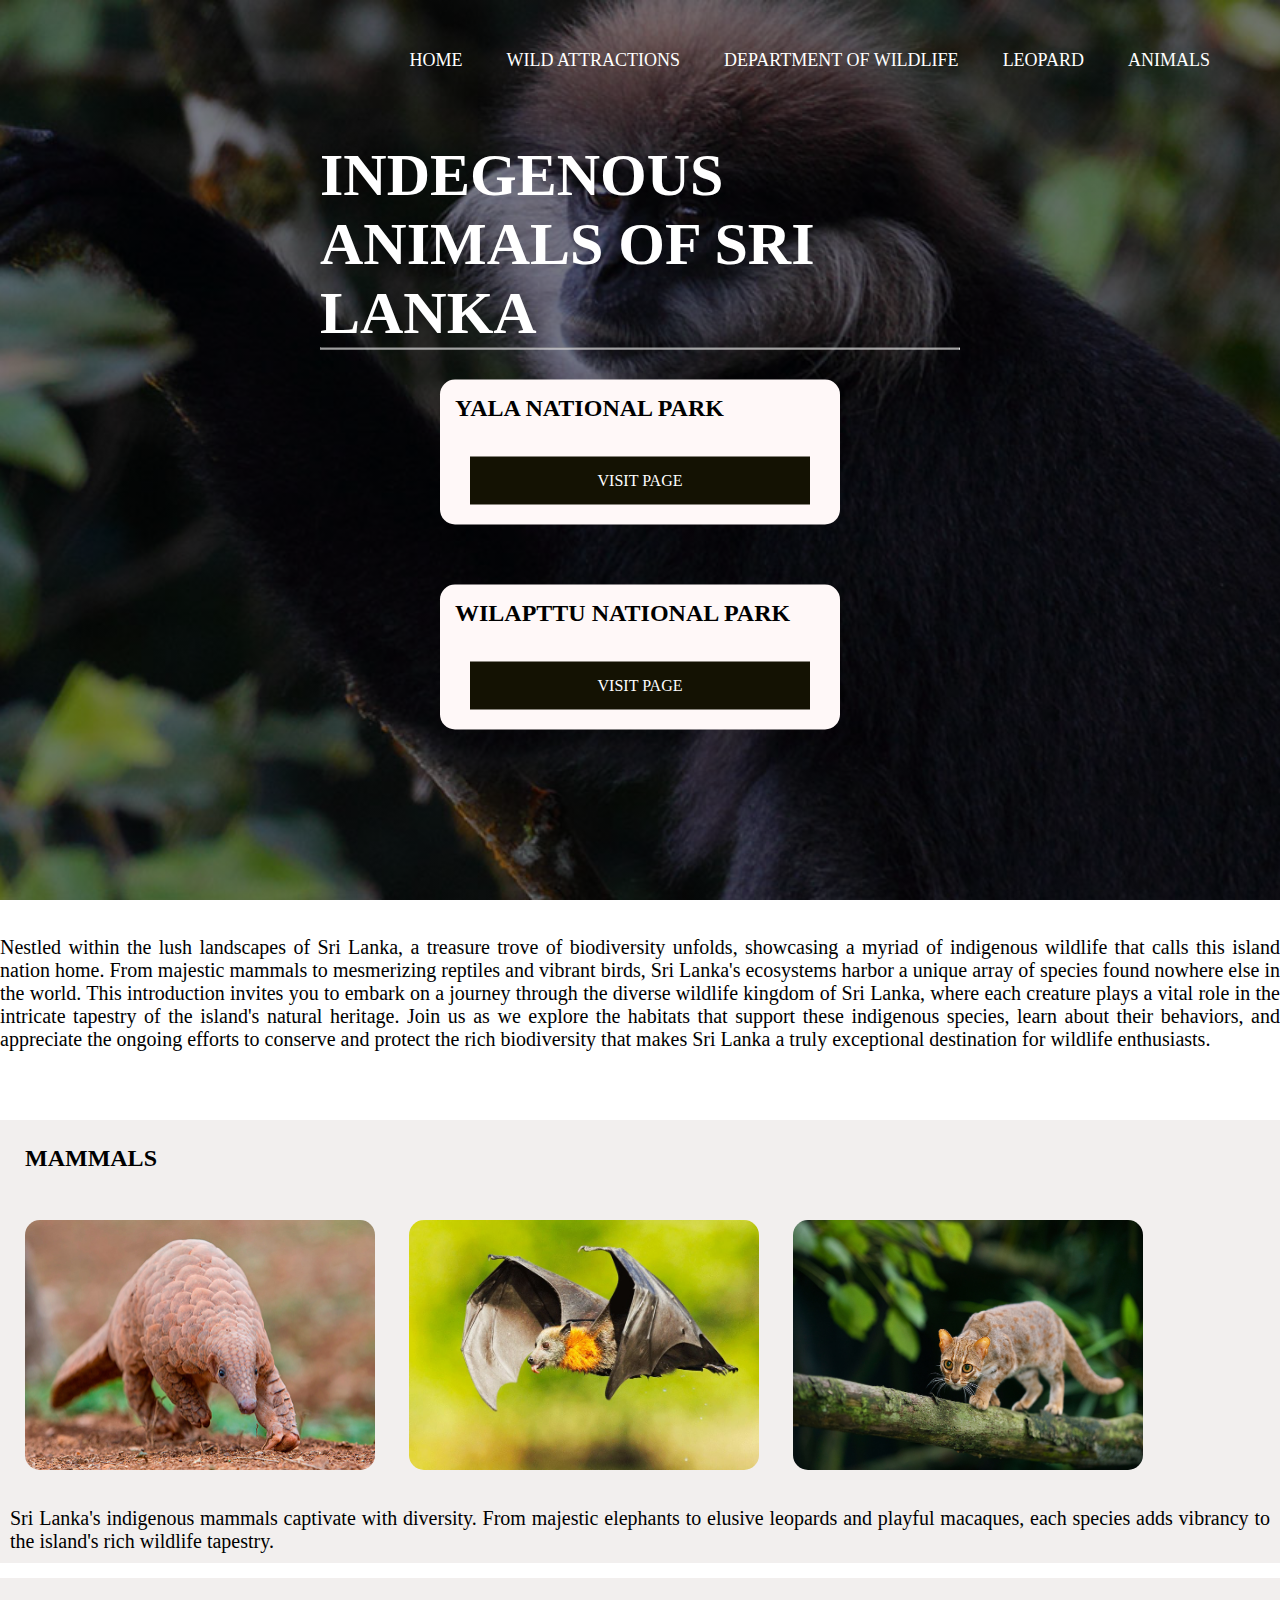
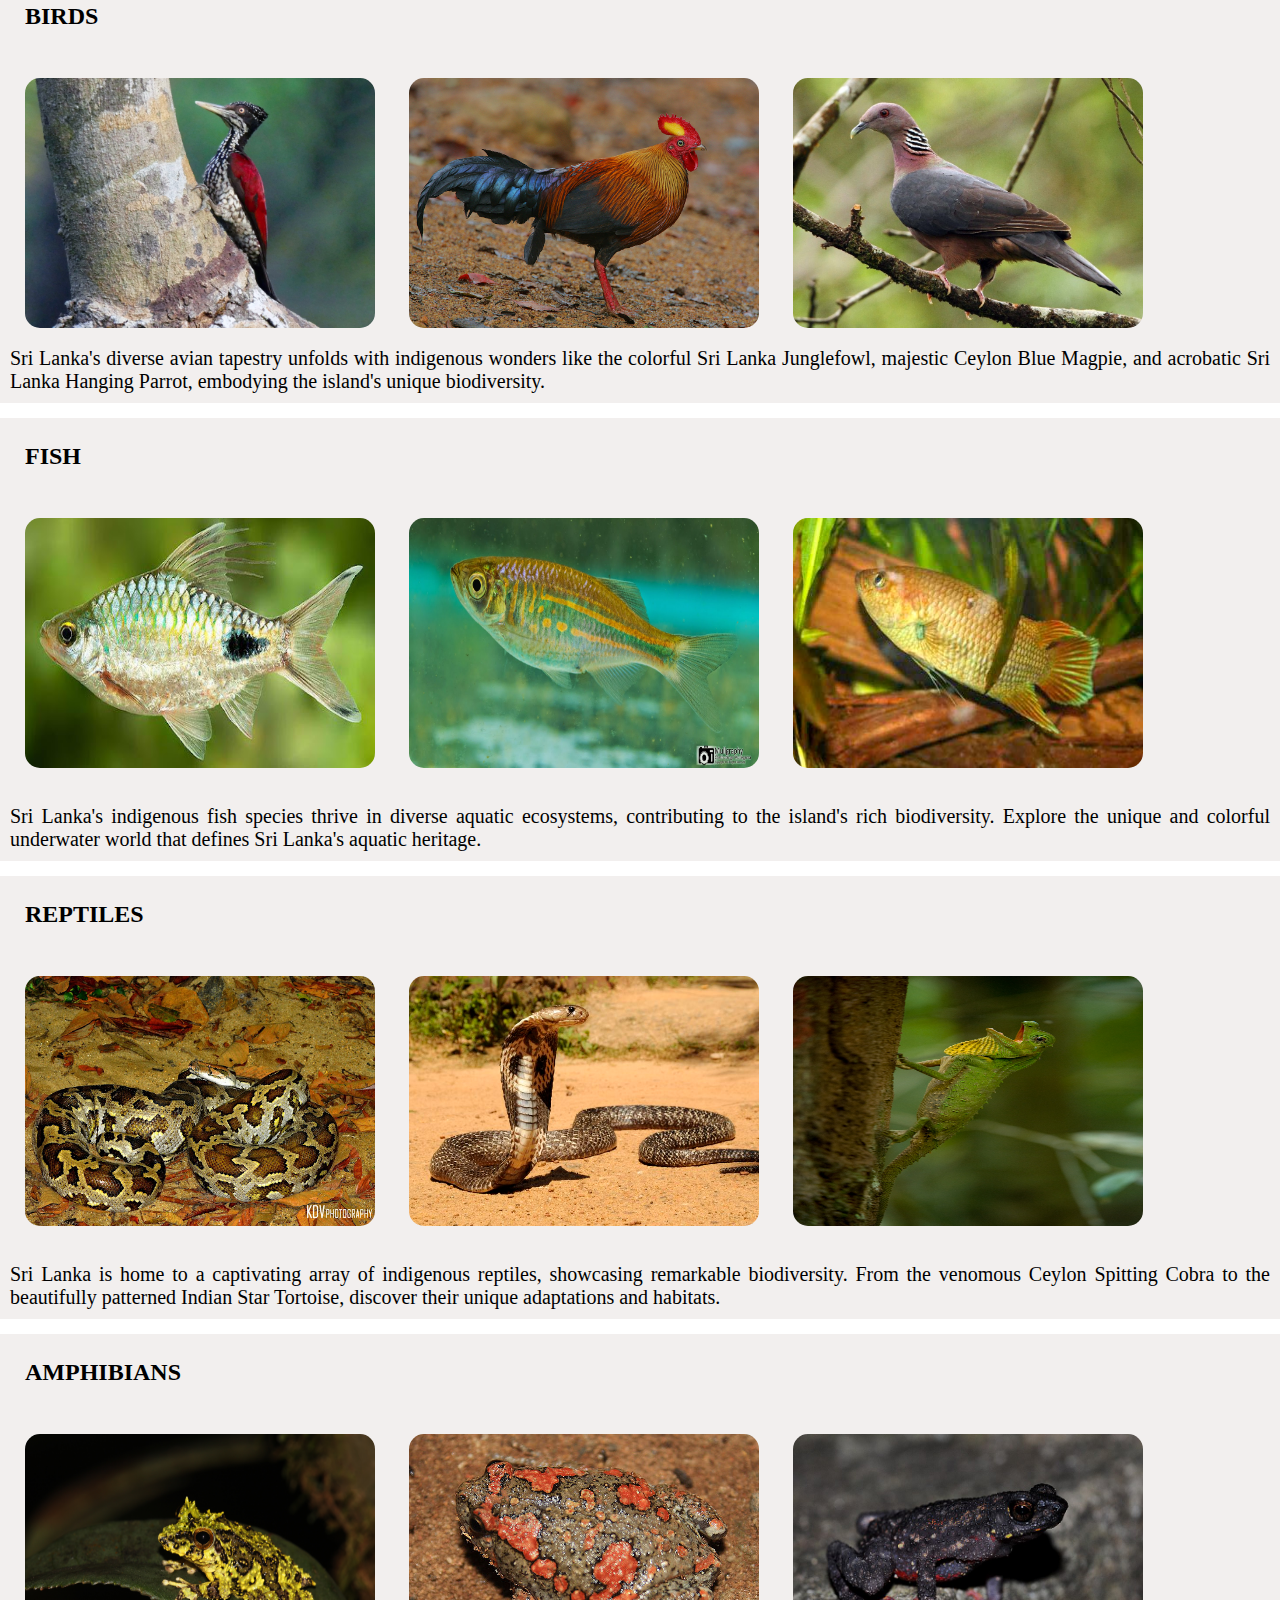
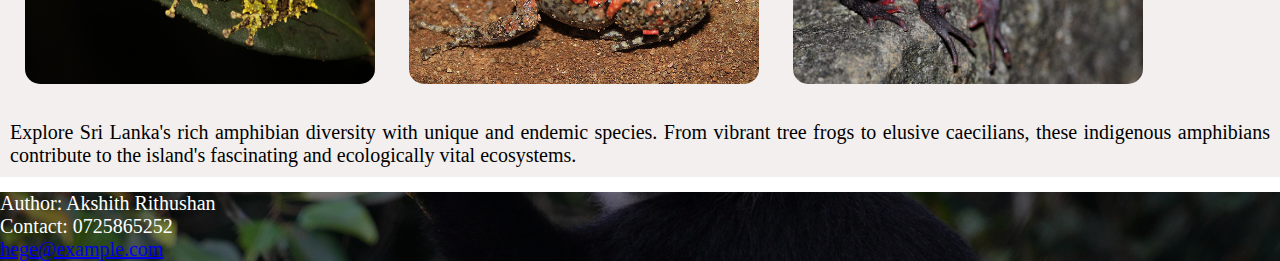
<file: animals.html>
<!DOCTYPE html>
<html lang="en">
    <head>
        <meta charset="utf-8">
        <meta name="viewport" content="width-device-width, initial-scale=1">
        <meta name="description" content="Wild life">

        <title>Indegenous Wildlife</title>
        <link rel="stylesheet" href="animals.css">
        <link rel="stylesheet" href="main.css">
    </head>
    <body>
        <header>
            <div class="navigation">
                <nav class="main nav">
                    <ul>
                        <li><a href="index.html">HOME</a></li>
                            <li><a href="wildattractions.html">WILD ATTRACTIONS</a></li>
                            <li><a href="department.html">DEPARTMENT OF WILDLIFE</a></li>
                            <li><a href="leopard.html">LEOPARD</a></li>
                            <li><a href="animals.html">ANIMALS</a></li>
                            
                    </ul> 
                </nav>
            <div>

                <div class="title">
                    <h1>INDEGENOUS ANIMALS OF SRI LANKA</h1><hr>
                    <section class="ani">
                        <div class="individual">
                            <div class="individual-image hotel-1"></div>
                            <h2>YALA NATIONAL PARK
                            </h2>
                           
                            <a href="yala.html">VISIT PAGE</a>
                        </div>
                       
                        <div class="individual">
                            <div class="individual-image wilpattu-3"></div>
                            <h2>WILAPTTU NATIONAL PARK</h2>
                            
                            <a href="wilpattu.html">VISIT PAGE</a>
                        </div>
                    </section>
        </header>
        
        <br>
        <section class="intro">
            <br>
            <p> Nestled within the lush landscapes of Sri Lanka, a treasure trove of biodiversity unfolds, showcasing a myriad of indigenous wildlife that calls this island nation home.
                 From majestic mammals to mesmerizing reptiles and vibrant birds, Sri Lanka's ecosystems harbor a unique array of species found nowhere else in the world. This 
                 introduction invites you to embark on a journey through the diverse wildlife kingdom of Sri Lanka, where each creature plays a vital role in the intricate tapestry 
                 of the island's natural heritage. Join us as we explore the habitats that support these indigenous species, learn about their behaviors, and appreciate the ongoing 
                 efforts to conserve and protect the rich biodiversity that makes Sri Lanka a truly exceptional destination for wildlife enthusiasts.

            </p>
            <br>
        </section>

        
        <!--Animalss-->
        
        <br><br>
        <div id="aniimages">

            <div class="image">
                <h2>MAMMALS</h2>
                <br>
                <img src="images/A-INDIAN.jpg" alt="sinharaja" width="350" height="250">
                <img src="images/A-FLYINGFOX.jpg" alt="sinharaja" width="350" height="250">
                <img src="images/A-RUSTY.jpg" alt="sinharaja" width="350" height="250">
            <br><br>
               <p>Sri Lanka's indigenous mammals captivate with diversity. From majestic elephants to elusive leopards and playful macaques, each species adds vibrancy to the island's 
                rich wildlife tapestry.</p>
            </div>

          

             <div class="image">
                <h2>BIRDS</h2>
                <br>
            <img src="images/A-FLAMEBACK.jpg" alt="sinharaja" width="350" height="250">
            <img src="images/A-FOWL.jpg" alt="sinharaja" width="350" height="250">
            <img src="images/A-WOODP.jpg" alt="sinharaja" width="350" height="250">
            <br>
               <p>Sri Lanka's diverse avian tapestry unfolds with indigenous wonders like the colorful Sri Lanka Junglefowl, majestic Ceylon Blue Magpie, and acrobatic Sri Lanka Hanging
                 Parrot, embodying the island's unique biodiversity.






               </p>
            </div>

        

            <div class="image">
                <H2>FISH</H2>
                <br>
            <img src="images/A-BARB.jpg" alt="wilpattu" width="350" height="250">
            <img src="images/A-DANIO.JPG" alt="wilpattu" width="350" height="250">
            <img src="images/A-COMBTAIL.jpg" alt="wilpattu" width="350" height="250">
            <br><br>
               <p>
                Sri Lanka's indigenous fish species thrive in diverse aquatic ecosystems, contributing to the island's rich biodiversity. Explore the unique and colorful underwater world
                 that defines Sri Lanka's aquatic heritage.</p>
            </div>



            <div class="image">
                <h2>REPTILES</h2>
                <br>
                <img src="images/A-PYTHON.jpg" alt="wilpattu" width="350" height="250">
                <img src="images/A-COBRA.jpg" alt="wilpattu" width="350" height="250">
                <img src="images/A-LIZARD.jpg" alt="wilpattu" width="350" height="250">
            <br><br>
               <p>Sri Lanka is home to a captivating array of indigenous reptiles, showcasing remarkable biodiversity. From the venomous Ceylon Spitting Cobra to the beautifully patterned
                 Indian Star Tortoise, discover their unique adaptations and habitats.

               </p>
            </div>



            <div class="image">
                <h2>AMPHIBIANS</h2>
                <br>
                <img src="images/A-FROG.jpg" alt="wilpattu" width="350" height="250">
                <img src="images/A-PAINTEDFROG.jpg" alt="wilpattu" width="350" height="250">
                <img src="images/A-BLACKFROG.jpg" alt="wilpattu" width="350" height="250">
                
            <br><br>

               <p>Explore Sri Lanka's rich amphibian diversity with unique and endemic species. From vibrant tree frogs to elusive caecilians, these indigenous amphibians contribute to 
                the island's fascinating and ecologically vital ecosystems.</p>
            </div>
        </div>

        
    </body>
    <footer>
        <ol>
            <p>Author: Akshith Rithushan</p>
            <p>Contact: 0725865252</p>
            <p><a href="mailto:hege@example.com">hege@example.com</a></p>
        </ol>
    </footer>
</html>
</file>
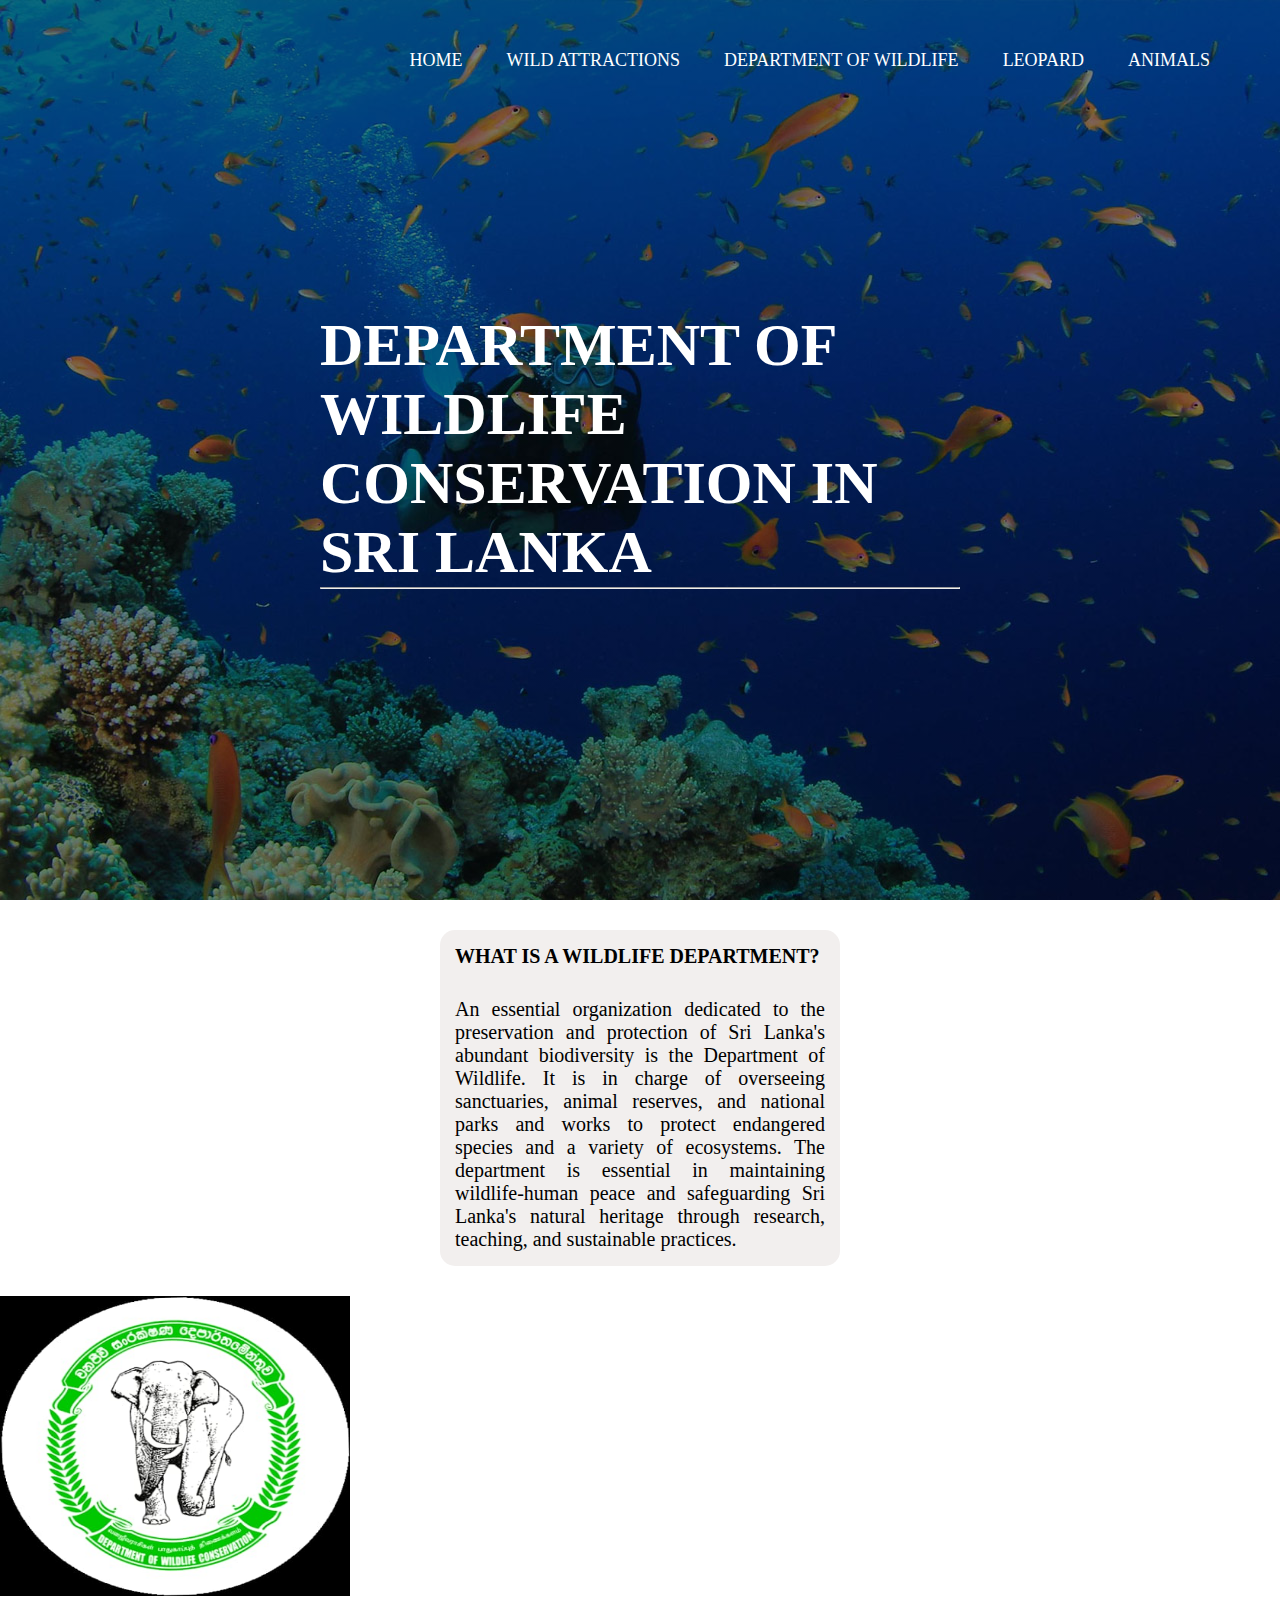
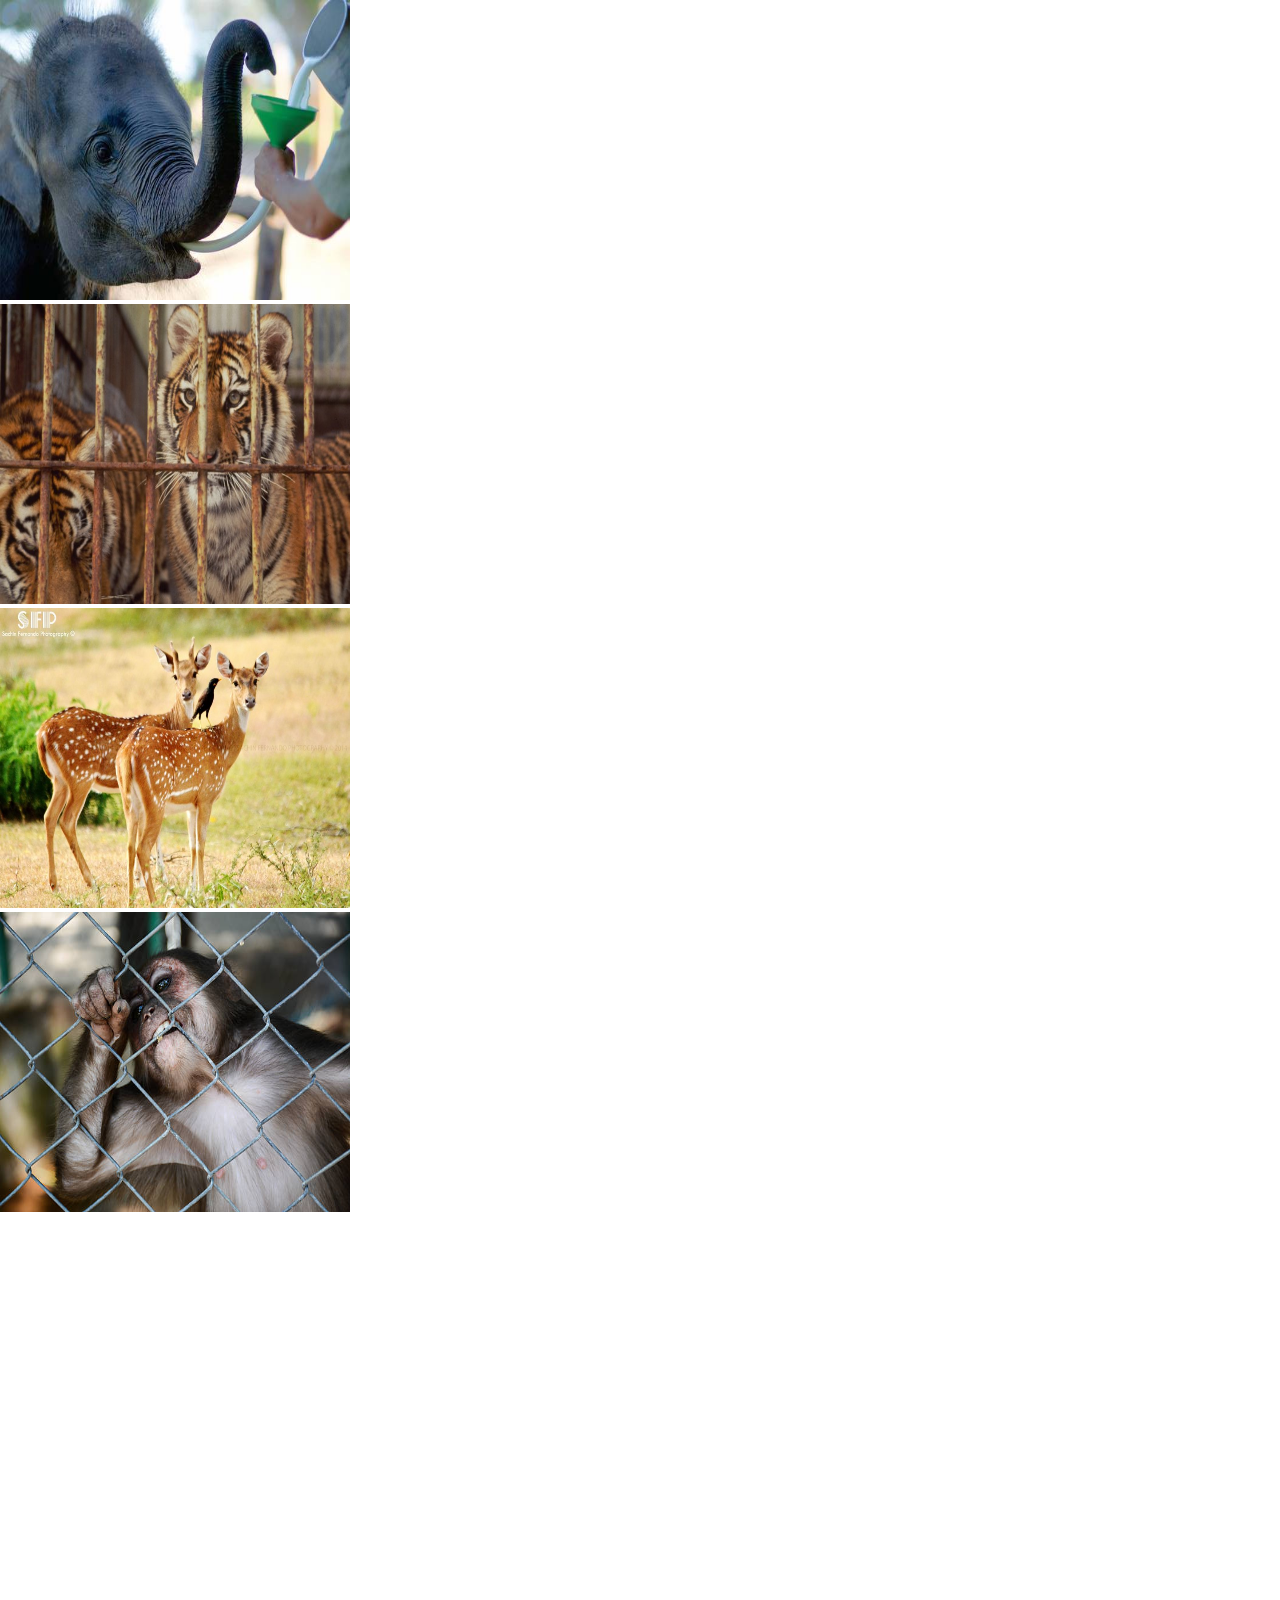
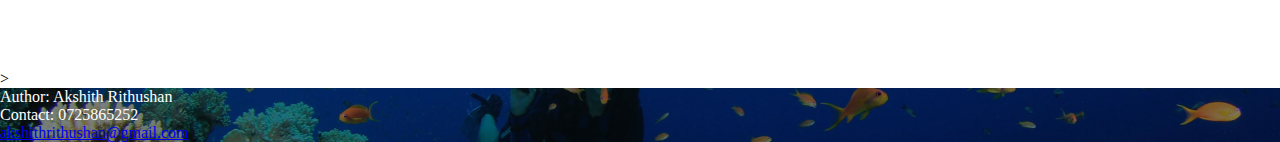
<file: department.html>
<!DOCTYPE html>
<html lang="en">
    <head>
        <meta charset="utf-8">
        <meta name="viewport" content="width-device-width, initial-scale=1">
        <meta name="description" content="Wild life">

        <title>DEPARTMENT OF WILDLIFE</title>
        <link rel="stylesheet" href="department.css">
        <link rel="stylesheet" href="main.css">

    </head>
    <body>
        <header>
            <div class="navigation">
                <nav class="main nav">
                    <ul>
                        <li><a href="index.html">HOME</a></li>
                            <li><a href="wildattractions.html">WILD ATTRACTIONS</a></li>
                            <li><a href="department.html">DEPARTMENT OF WILDLIFE</a></li>
                            <li><a href="leopard.html">LEOPARD</a></li>
                            <li><a href="animals.html">ANIMALS</a></li>
                            
                    </ul> 
                    </nav>
                    <div>
                        <div class="title">
                            <h1> DEPARTMENT OF WILDLIFE CONSERVATION IN SRI LANKA</h1><hr>
                        </div>
        </header>

      
      
<section class="department">
    <div class="department-1">
        <div class="srilanka-1-image travel"></div>
        <h2>WHAT IS A WILDLIFE DEPARTMENT? </h2>
        <p>An essential organization dedicated to the preservation and protection of Sri Lanka's abundant biodiversity is the Department of Wildlife. It is in charge of overseeing 
            sanctuaries, animal reserves, and national parks and works to protect endangered species and a variety of ecosystems. The department is essential in maintaining 
            wildlife-human peace and safeguarding Sri Lanka's natural heritage through research, teaching, and sustainable practices.</p>
        </div>

    
</section>
<section>
    <div class="grid-container">
        <div class="grid-item">
            <img src="images/a-department.jpeg" alt="wil"    width="350px" height="300px">
        </div>
        <div class="grid-item">
            <img src="images/a-depart1.jpg" alt="wil"    width="350px" height="300px">
        </div>
        <div class="grid-item">
            <img src="images/a-depart2.jpg" alt="wil"   width="350px" height="300px">
        </div>
        <div class="grid-item">
            <img src="images/a-depart3.jpg" alt="wil"   width="350px" height="300px">
        </div>
        <div class="grid-item">
            <img src="images/a-depart4.jpg" alt="wil"    width="350px" height="300px">
        </div>
        
        
   
    
       

    </div>
</section>


<p style="text-align: center;">
    <iframe src="https://www.google.com/maps/embed?pb=!1m14!1m8!1m3!1d7921.889622971681!2d79.9196065!3d6.897204599999999!3m2!1i1024!2i768!4f13.1!3m3!1m2!1s0x3ae250aa85489b1f%3A0xd8773339b6b43dbb!2sDepartment%20of%20Wildlife%20Conservation!5e0!3m2!1sen!2slk!4v1705417411892!5m2!1sen!2slk" width="600" height="450" style="border:0;" allowfullscreen="" loading="lazy" referrerpolicy="no-referrer-when-downgrade"></iframe>
</p>>

    <footer>
        <ol>
            <p>Author: Akshith Rithushan</p>
            <p>Contact: 0725865252</p>
            <p><a href="akshithrithushan@gmail.com">akshithrithushan@gmail.com</a></p>
        </ol>
    </footer>
    </body>
   
</html>
</file>
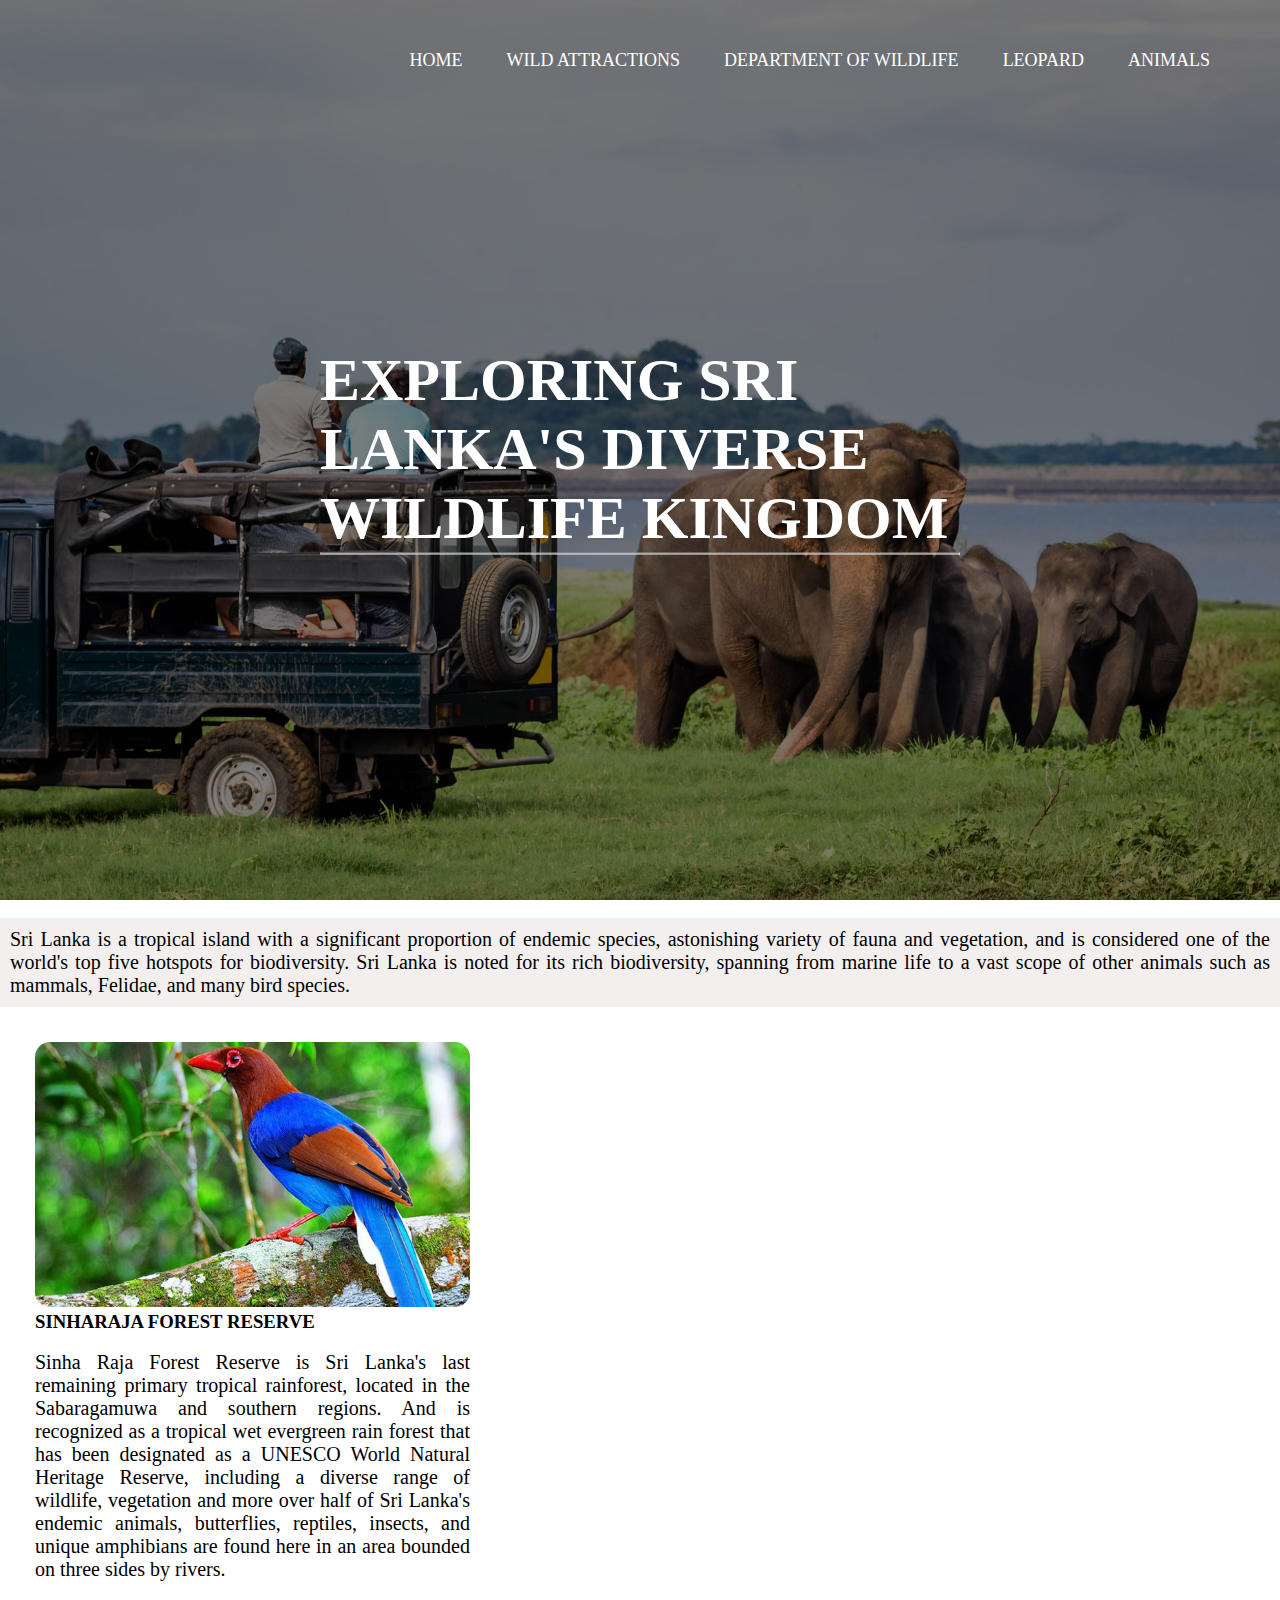
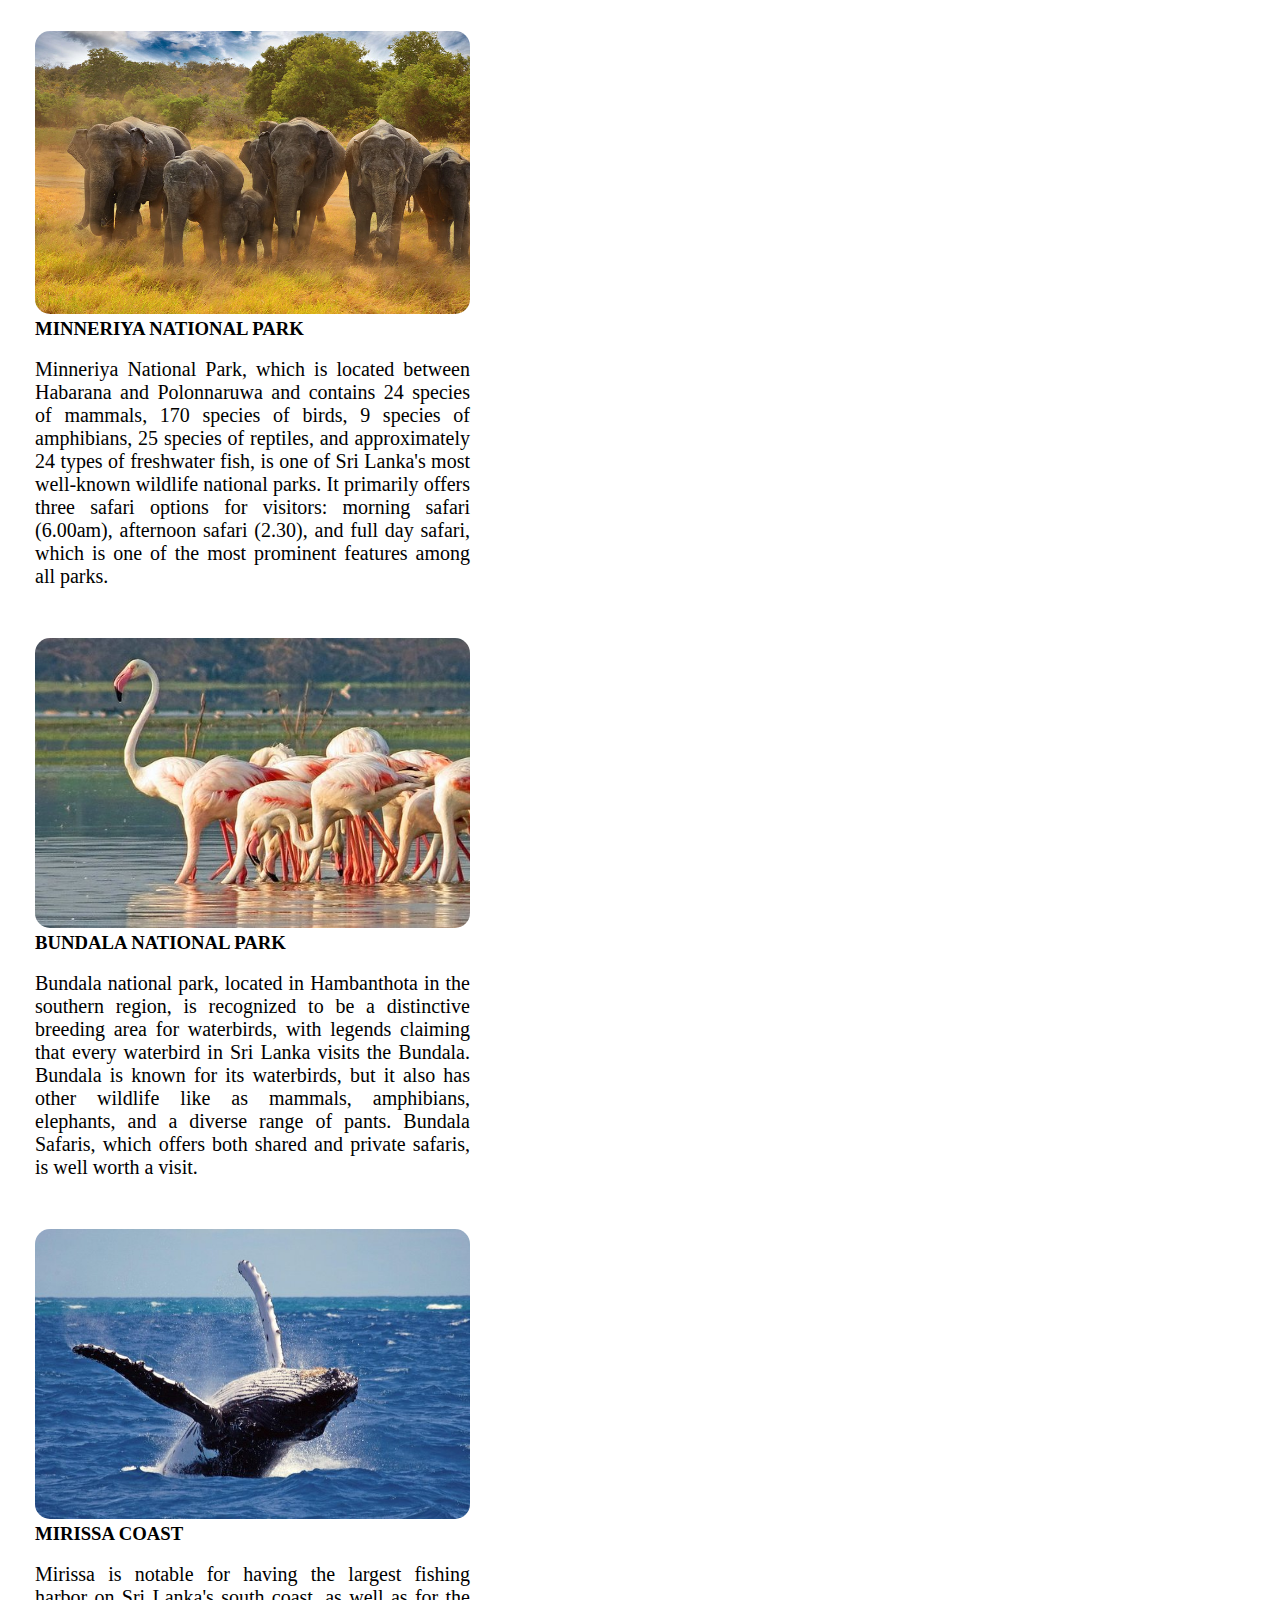
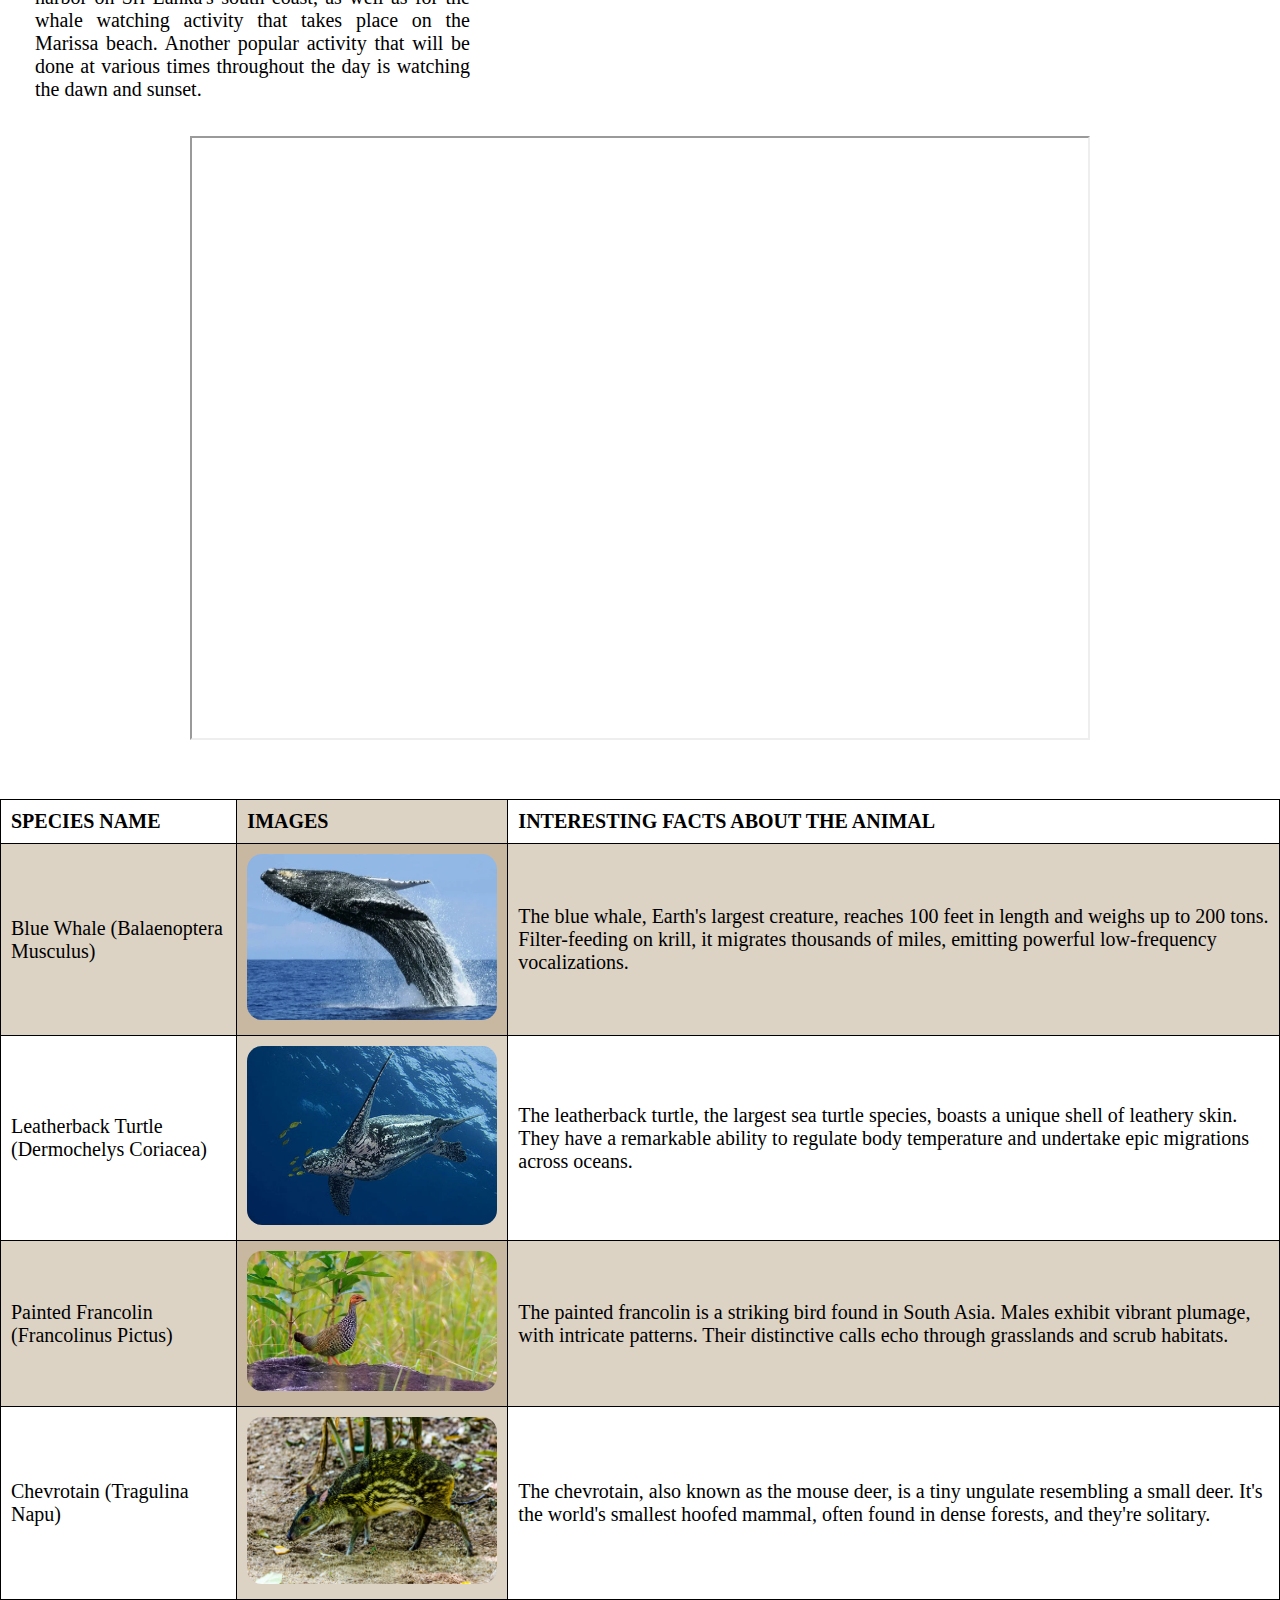
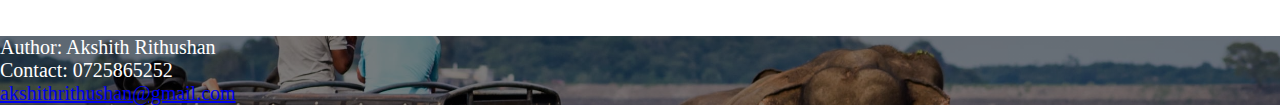
<file: wildattractions.html>
<!DOCTYPE html>
<html lang="en">
    <head>
        <meta charset="utf-8">
        <meta name="viewport" content="width-device-width, initial-scale=1">
        <meta name="description" content="Wild life">

        <title>Wildlife Attractions</title>
        <link rel="stylesheet" href="wildattractions.css">
        <link rel="stylesheet" href="main.css">

    </head>
    <body>
        <header>
            <div class="navigation">
                <nav class="main nav">
                    <ul>
                        <li><a href="index.html">HOME</a></li>
                            <li><a href="wildattractions.html">WILD ATTRACTIONS</a></li>
                            <li><a href="department.html">DEPARTMENT OF WILDLIFE</a></li>
                            <li><a href="leopard.html">LEOPARD</a></li>
                            <li><a href="animals.html">ANIMALS</a></li>
                            
                    </ul> 
                    </nav>
            <div>
                <div class="title">
                    <h1> EXPLORING SRI LANKA'S DIVERSE WILDLIFE KINGDOM </h1><hr>
                </div>
        </header>
        <br>
        <section class="wildintro">
        <p>Sri Lanka is a tropical island with
           a significant proportion of endemic species, astonishing variety of fauna and vegetation, and is considered one of the world's top five hotspots for biodiversity. Sri Lanka is noted for its rich biodiversity, spanning from marine life to a vast scope of
             other animals such as mammals, Felidae, and many bird species.
        
            </p>
        </section>
        <section>
            <div id="second" class="flexbox-item">
                <img src="images/sinharajaN.jpg" alt="sinharaja rain forest" width="100%" height="auto">
                <h3>SINHARAJA FOREST RESERVE</h3>
                <BR>
                <p>Sinha Raja Forest Reserve is Sri Lanka's last remaining primary tropical rainforest, located in the Sabaragamuwa and southern regions. And is recognized as a tropical wet evergreen rain forest that has been designated as a UNESCO World Natural Heritage Reserve, including a diverse range of wildlife, vegetation and more over half of Sri Lanka's endemic animals, butterflies, reptiles, insects, and unique amphibians are found here in an area bounded on three sides by rivers.</p>
            </div>

            <div id="third" class="flexbox-item">
               <img src="images/minneriyaN.jpg" alt="MINNERIYAa"width="100%" height="auto">
               <h3>MINNERIYA NATIONAL PARK</h3>
               <BR>
                <p>Minneriya National Park, which is located between Habarana and Polonnaruwa and contains 24 species of mammals, 170 species of birds, 9 species of amphibians, 25 species of reptiles, and approximately 24 types of freshwater fish, is one of Sri Lanka's most well-known wildlife national parks. It primarily offers three safari options for visitors: morning safari (6.00am), afternoon safari (2.30), and full day safari, which is one of the most prominent features among all parks.</p>
            </div>
            

            <div id="fifth" class="flexbox-item">
                 <img src="images/bundalaN.jpg" alt="mirissa"width="100%" height="auto">
                 <h3>BUNDALA NATIONAL PARK</h3>
                 <BR>
                 <p>Bundala national park, located in Hambanthota in the southern region, is recognized to be a distinctive breeding area for 
                    waterbirds, with legends claiming that every waterbird in Sri Lanka visits the Bundala. Bundala is known for
                     its waterbirds, but it also has other wildlife like as mammals, amphibians, elephants, and a diverse range of pants.
                      Bundala Safaris, which offers both shared and private safaris, is well worth a visit.</p>
            </div>

            <div id="sixth" class="flexbox-item">
                <img src="images/mirissaC.jpg" alt="Udawalawe"width="100%" height="auto">
                <h3>MIRISSA COAST</h3>
                <BR>
                 <p>
                    Mirissa is notable for having the largest fishing harbor on Sri Lanka's south coast, as well as for the whale watching 
                    activity that takes place on the Marissa beach. Another popular activity that will be done at various times throughout the 
                    day is watching the dawn and sunset.</p>
            </div>
        </div>
        </section>

        <p style="text-align: center;">
            <iframe src="https://www.google.com/maps/d/embed?mid=1tYpobmiBSGgHqVCWHTtGmfJDTAA37jhF&ehbc=2E312F" width="70%" height="600px"></iframe>
        </p>




        <br><br><br>
        <!----TABLE---->
        <div class="wildtable">
        <table>
            <tr>
                <th>SPECIES NAME</th>
                <th>IMAGES</th>
                <th>INTERESTING FACTS ABOUT THE ANIMAL</th>
            </tr>
          
            <tr>
                <td>Blue Whale (Balaenoptera Musculus)</td>
                <td><center><img src="images/sri-lanka-blue-whale.webp" width="250px" height="50%"></center></td>
                <td>The blue whale, Earth's largest creature, reaches 100 feet in length and weighs up to 200 tons. Filter-feeding on krill, it migrates thousands of miles, 
                    emitting powerful low-frequency vocalizations.</td>
                
              
            </tr>
            <tr>
                <td>Leatherback Turtle (Dermochelys Coriacea) </td>
                <td><center><img src="images/leatherback-turtle02.jpg" width="250px" height="50%"></center></td>
                <td>The leatherback turtle, the largest sea turtle species, boasts a unique shell of leathery skin. They have a remarkable ability to regulate body temperature
                     and undertake epic migrations across oceans.</td>
                
               
            </tr>
            <tr>
                <td>Painted Francolin (Francolinus Pictus)</td>
                <td><center><img src="images/a-frankcolin.webp" width="250px" height="50%"></center></td>
                <td>The painted francolin is a striking bird found in South Asia. Males exhibit vibrant plumage, with intricate patterns. Their distinctive calls echo through 
                    grasslands and scrub habitats.</td>
                
            
            </tr>
            <tr>
                <td>Chevrotain (Tragulina Napu)</td>
                <td><center><img src="images/a-chevrotain.jpg" width="250px" height="50%"></center></td>
                <td>The chevrotain, also known as the mouse deer, is a tiny ungulate resembling a small deer. It's the world's smallest hoofed mammal, often found in dense forests,
                     and they're solitary.</td>
                
          
            </tr>
        </table>
        </div>
        <br><br>

        <footer>
            <ol>
                <p>Author: Akshith Rithushan</p>
                <p>Contact: 0725865252</p>
                <p><a href="akshithrithushan@gmail.com">akshithrithushan@gmail.com</a></p>
            </ol>
        </footer>
    </body>


</html>
</file>
<file: animals.css>
header{
    background-image:linear-gradient(rgba(0,0,0,0.5),rgba(0,0,0,0.5)), url(images/A-MONKEY.jpg);
    height: 100vh;
    background-size: cover;
    background-position: center;
}
footer{
    background-image:linear-gradient(rgba(0,0,0,0.5),rgba(0,0,0,0.5)), url(images/A-MONKEY.jpg);
    color: white;
    background-size: cover;
    height: auto;
    background-position: center;
 }

p{
    font-size: 20px;
    text-align: justify;
}
img{
    border-radius: 15px;
   margin: 15px;
}

.image{
    padding: 10px;
    margin-top: 15px;
    margin-bottom: 15px;
    background-color: #F2EFEE;
}

.ani{
    display: flex;
    justify-content: center;
    flex-wrap: wrap;
}

.individual{
    background: #fff8f8;
    width: 400px;
    height: auto;
    margin: 30px;
    border-radius: 15px;
}

.individual p, h2{
    padding: 15px;
    text-align: justify;
}



.individual a{
    background-color: rgb(20, 18, 3);
    color: rgb(255, 255, 255);
    padding: 15px 20px;
    display: block;
    text-align: center;
    margin: 20px 30px;
    text-decoration: none;
}

.individual:hover{
    background-color:#ffffff00;
    color: rgb(255, 239, 239);
    transform: scale(1.03);
    transition: all 0.5s ease;
}

.title{
    position: absolute;
    top: 50%;
    left: 50%;
    transform: translate(-50%, -50%);
}
.title h1{
    color: #fff;
    font-size: 60px;
}
.title :hover{
    transform: scale(1.03);
    transition: all 0.5s ease;
}

@media (max-width: 400px){
    .title h1{
        font-size: 40px;
    }
}
</file>
<file: main.css>
*{
    margin: 0;
    padding: 0;
    /*font-family: Cambria, Cochin, Georgia, Times, 'Times New Roman', serif;*/
}

/*body{
    background-color: whitesmoke;
}*/
nav ul{
    float: right;
    list-style-type: none;
    margin: 50px;
}

nav ul li{
    display: inline-block;
}
nav ul li a{
     text-decoration: none;
     font-style: bold;
     color: white;
     padding: 10px 20px;
     font-size: 18px;
     transition: 0.5s ease;
 }
 
nav ul li a:hover{
     background-color: white;
     color: black;
 }

@media (max-width: 400px){
    nav ul li{
        padding: 10px;
        justify-content: center;
        align-content: center;
    }
}
</file>
<file: department.css>
header{
    background-image:linear-gradient(rgba(0,0,0,0.5), rgba(0,0,0,0.5)), url(images/A-DEPARTMENT.jpg);
    height: 100vh;
    background-size: cover;
    background-position: center;
}

footer{
    background-image:linear-gradient(rgba(0,0,0,0.5),rgba(0,0,0,0.5)), url(images/A-DEPARTMENT.jpg);
    color: white;
    background-size: cover;
    height: auto;
    background-position: center;
 }

.title{
    position: absolute;
    top: 50%;
    left: 50%;
    transform: translate(-50%, -50%);
}
.title h1{
    color: #fff;
    font-size: 45px;
}

.title :hover{
    transform: scale(1.03);
    transition: all 0.5s ease;
}

@media (max-width: 400px){
    .title h1{
        font-size: 40px;
    }
}

.title{
    position: absolute;
    top: 50%;
    left: 50%;
    transform: translate(-50%, -50%);
}
.title h1{
    color: #fff;
    font-size: 60px;
}
.title :hover{
    transform: scale(1.03);
    transition: all 0.5s ease;
}

@media (max-width: 400px){
    .title h1{
        font-size: 25px;
    }
}

.department{
    display: flex;
    justify-content: center;
    flex-wrap: wrap;
}

.department-1{
    background:#F2EFEE;
    width: 400px;
    height: auto;
    margin: 30px;
    border-radius: 15px;
}

.department-1 p, h2{
    padding: 15px;
    text-align: justify;
    font-size: 20px;
}
</file>
<file: wildattractions.css>
header{
    background-image:linear-gradient(rgba(0,0,0,0.5),rgba(0,0,0,0.5)), url(images/udawalaweN.jpg);
    height: 100vh;
    background-size: cover;
    background-position: center;
}
footer{
    background-image:linear-gradient(rgba(0,0,0,0.5),rgba(0,0,0,0.5)), url(images/udawalaweN.jpg);
    color: white;
    background-size: cover;
    height: auto;
    background-position: center;
 }

p{
    font-size: 20px;
    text-align: justify;
}


.flexbox-container{
    display: flex;
    width: 100%;
    height: auto;
    flex-direction: column;
    flex-wrap:wrap;
    justify-content: flex-start;
}

.flexbox-item{
    width: 435px;
    height: auto;
    margin: 20px;
    padding: 15px;
   /* background: #C4A484;*/
    word-wrap: break-word;
    text-align: justify;

}
img{
    border-radius: 15px;
}
/*   TABLE   */

table{
    width: 100%;
    padding: 5px;
}

th{
    text-align: left;
}

table, th, td{
    border: 1px solid #000;
    border-collapse: collapse;
}

th, td{
    padding: 10px;
    font-size: 20px;
}

.wildtable td ol{
    text-align: left;
    list-style: none;
}

/*tr:nth-child(even) {
    background-color: #D6EEEE;
  }*/

tr:nth-child(even) {
    background-color: rgba(169, 145, 110, 0.4);
  }
  
  th:nth-child(even),td:nth-child(even) {
    background-color: rgba(169, 145, 110, 0.4);
  }



/* middle title*/
  .title{
    position: absolute;
    top: 50%;
    left: 50%;
    transform: translate(-50%, -50%);
}
.title h1{
    color: #fff;
    font-size: 60px;
}
.title :hover{
    transform: scale(1.03);
    transition: all 0.5s ease;
}

@media (max-width: 400px){
    .title h1{
        font-size: 40px;
        word-break: break-all;
    }
}


.wildintro{
    background-color: #F2EFEE;
    padding: 10px;
}


.wildtable{
    overflow-x: auto;
}
</file>
